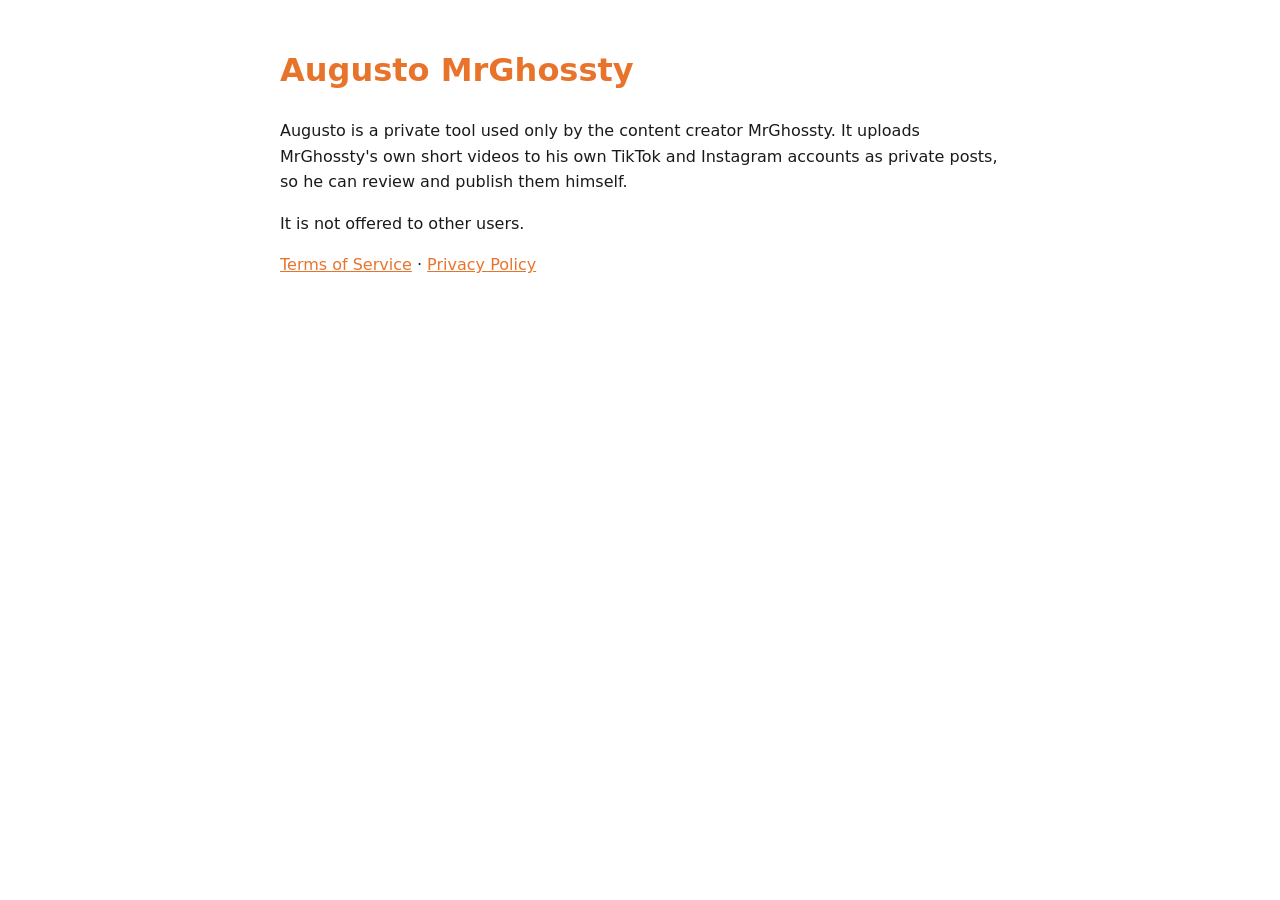
<file: index.html>
<!doctype html><html lang="en"><head><meta charset="utf-8"><meta name="viewport" content="width=device-width,initial-scale=1"><title>Augusto MrGhossty</title><link rel="stylesheet" href="estilo.css"></head><body>
<h1>Augusto MrGhossty</h1>
<p>Augusto is a private tool used only by the content creator MrGhossty. It uploads MrGhossty's own short videos to his own TikTok and Instagram accounts as private posts, so he can review and publish them himself.</p>
<p>It is not offered to other users.</p>
<p><a href="terms.html">Terms of Service</a> · <a href="privacy.html">Privacy Policy</a></p>
</body></html>
</file>
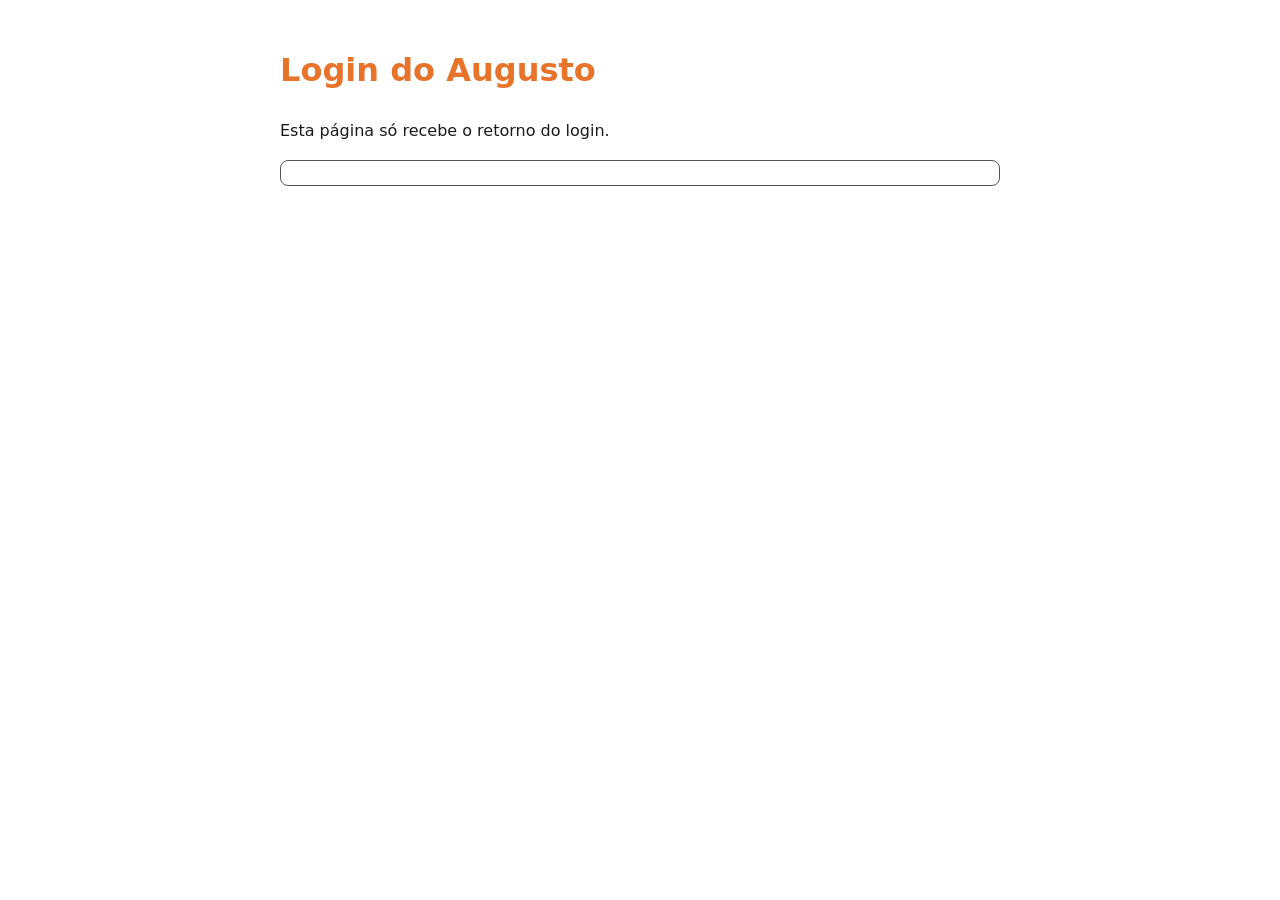
<file: callback.html>
<!doctype html><html lang="pt-BR"><head><meta charset="utf-8"><meta name="viewport" content="width=device-width,initial-scale=1"><meta name="robots" content="noindex"><meta name="referrer" content="no-referrer"><title>Augusto Login</title><link rel="stylesheet" href="estilo.css"></head><body>
<h1>Login do Augusto</h1>
<p id="msg">Lendo…</p><code id="cod" hidden></code>
<script>
var p=new URLSearchParams(location.search),c=p.get("code"),e=p.get("error");
var m=document.getElementById("msg"),k=document.getElementById("cod");
if(c){m.textContent="✅ Autorizado. Copie o código abaixo e mande pra Maeve. Ele vale só 1 vez e por poucos minutos.";k.textContent=c;k.hidden=false;}
else if(e){m.textContent="❌ Não autorizado: "+e;}
else{m.textContent="Esta página só recebe o retorno do login.";}
</script>
</body></html>
</file>
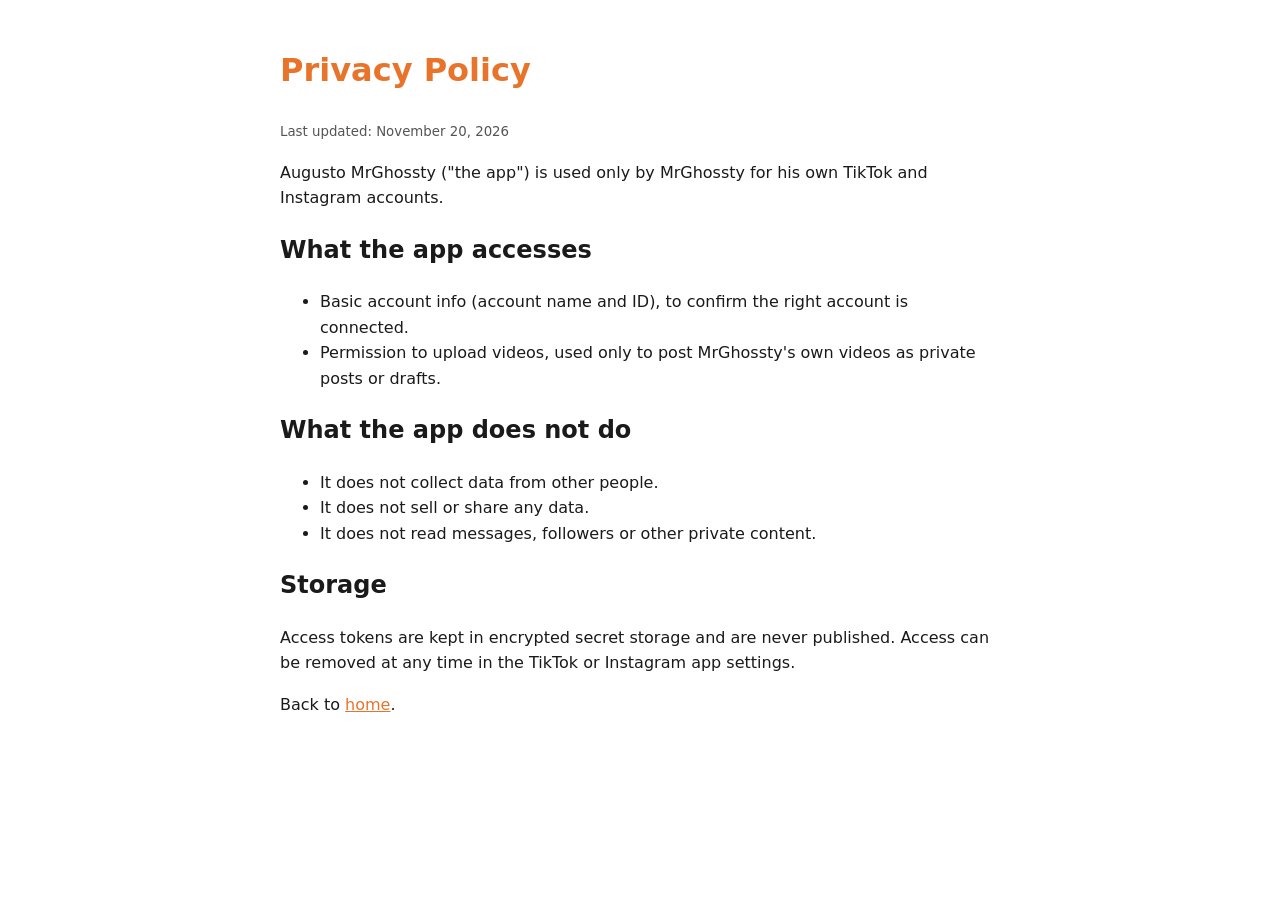
<file: privacy.html>
<!doctype html><html lang="en"><head><meta charset="utf-8"><meta name="viewport" content="width=device-width,initial-scale=1"><title>Privacy Policy</title><link rel="stylesheet" href="estilo.css"></head><body>
<h1>Privacy Policy</h1><small>Last updated: November 20, 2026</small>
<p>Augusto MrGhossty ("the app") is used only by MrGhossty for his own TikTok and Instagram accounts.</p>
<h2>What the app accesses</h2>
<ul><li>Basic account info (account name and ID), to confirm the right account is connected.</li>
<li>Permission to upload videos, used only to post MrGhossty's own videos as private posts or drafts.</li></ul>
<h2>What the app does not do</h2>
<ul><li>It does not collect data from other people.</li>
<li>It does not sell or share any data.</li>
<li>It does not read messages, followers or other private content.</li></ul>
<h2>Storage</h2>
<p>Access tokens are kept in encrypted secret storage and are never published. Access can be removed at any time in the TikTok or Instagram app settings.</p>
<p>Back to <a href="index.html">home</a>.</p>
</body></html>
</file>
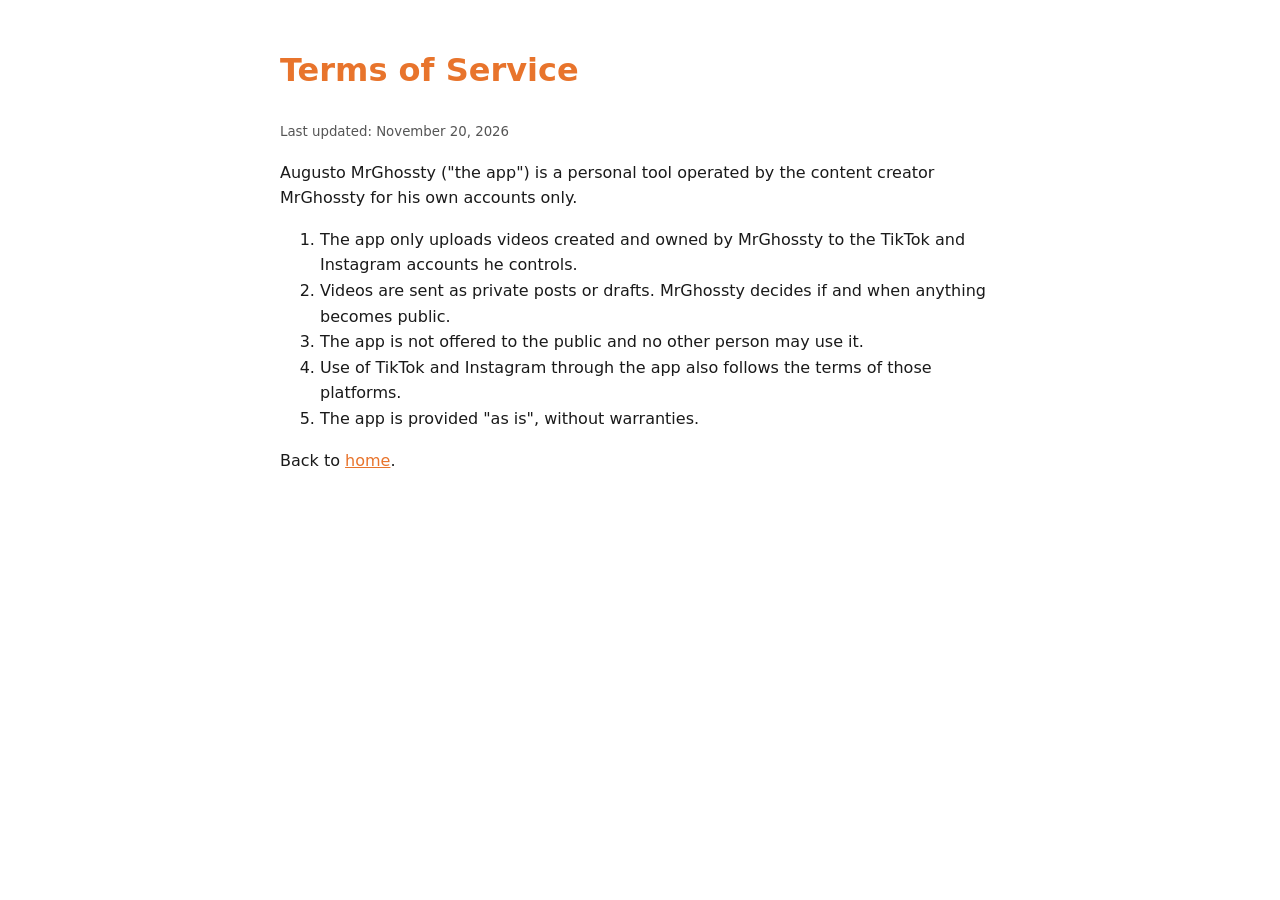
<file: terms.html>
<!doctype html><html lang="en"><head><meta charset="utf-8"><meta name="viewport" content="width=device-width,initial-scale=1"><title>Terms of Service</title><link rel="stylesheet" href="estilo.css"></head><body>
<h1>Terms of Service</h1><small>Last updated: November 20, 2026</small>
<p>Augusto MrGhossty ("the app") is a personal tool operated by the content creator MrGhossty for his own accounts only.</p>
<ol>
<li>The app only uploads videos created and owned by MrGhossty to the TikTok and Instagram accounts he controls.</li>
<li>Videos are sent as private posts or drafts. MrGhossty decides if and when anything becomes public.</li>
<li>The app is not offered to the public and no other person may use it.</li>
<li>Use of TikTok and Instagram through the app also follows the terms of those platforms.</li>
<li>The app is provided "as is", without warranties.</li>
</ol>
<p>Back to <a href="index.html">home</a>.</p>
</body></html>
</file>
<file: estilo.css>
:root{--bg:#fff;--fg:#1a1a1a;--mut:#555;--ac:#e8742c}
@media (prefers-color-scheme:dark){:root{--bg:#111;--fg:#eee;--mut:#aaa}}
body{background:var(--bg);color:var(--fg);font:16px/1.6 system-ui,sans-serif;max-width:720px;margin:0 auto;padding:24px 16px}
h1{color:var(--ac)}a{color:var(--ac)}small{color:var(--mut)}
code{display:block;word-break:break-all;padding:12px;border:1px solid var(--mut);border-radius:8px}
</file>
